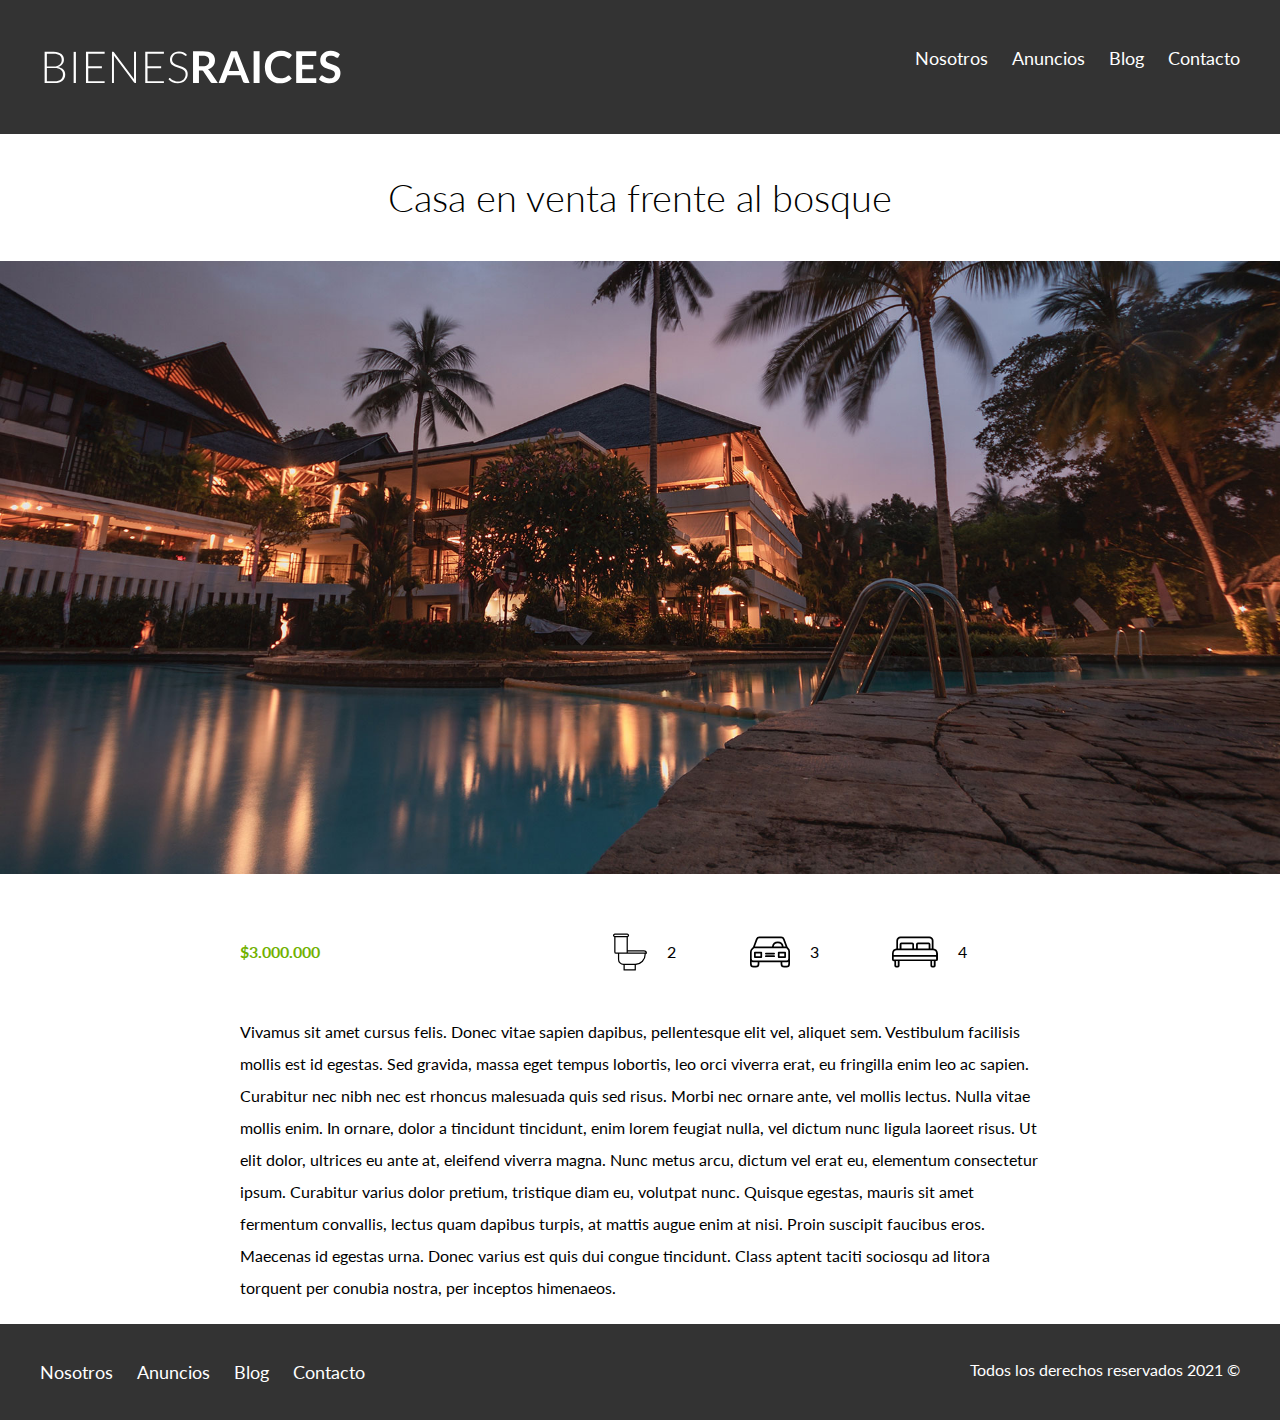
<file: Propiedades/anuncio.html>
<!DOCTYPE html>
<html lang="en">

<head>
    <meta charset="UTF-8">
    <meta http-equiv="X-UA-Compatible" content="IE=edge">
    <meta name="viewport" content="width=device-width, initial-scale=1.0">
    <title>Bienes Raices</title>
    <link rel="preconnect" href="https://fonts.gstatic.com">
    <link href="https://fonts.googleapis.com/css2?family=Lato:ital,wght@0,300;0,400;0,700;1,900&display=swap"
        rel="stylesheet">
    <link rel="stylesheet" href="css/normalize.css">
    <link rel="stylesheet" href="css/estilos.css">

</head>

<body>
    <header class="site-header">
        <div class="contenedor contenido-header">
            <div class="barra">
                <a href="/">
                    <img src="img/logo.svg" alt="Logotipo">
                </a>

                <nav class="navegacion">
                    <a href="nosotros.html">Nosotros</a>
                    <a href="anuncios.html">Anuncios</a>
                    <a href="blog.html">Blog</a>
                    <a href="contacto.html">Contacto</a>
                </nav>
            </div>

        </div>
        <!--contenedor-->
    </header>

    <h1 class="fw-300 centrar-texto">Casa en venta frente al bosque</h1>
    <img src="img/destacada.jpg" alt="">
    <main class="contenedor seccion contenido-centrado">
        <div class="resumen-propiedad">
            <p class="precio">$3.000.000</p>
            <ul class="iconos-caracteristicas">
                <li>
                    <img src="img/icono_wc.svg" alt="">
                    <p>2</p>
                </li>
                <li>
                    <img src="img/icono_estacionamiento.svg" alt="">
                    <p>3</p>
                </li>
                <li>
                    <img src="img/icono_dormitorio.svg" alt="">
                    <p>4</p>
                </li>
            </ul>
        </div><!--resumen propiedad-->

        <p>Vivamus sit amet cursus felis. Donec vitae sapien dapibus, pellentesque elit vel, aliquet sem. Vestibulum facilisis
        mollis est id egestas. Sed gravida, massa eget tempus lobortis, leo orci viverra erat, eu fringilla enim leo ac sapien.
        Curabitur nec nibh nec est rhoncus malesuada quis sed risus. Morbi nec ornare ante, vel mollis lectus. Nulla vitae
        mollis enim. In ornare, dolor a tincidunt tincidunt, enim lorem feugiat nulla, vel dictum nunc ligula laoreet risus. Ut
        elit dolor, ultrices eu ante at, eleifend viverra magna. Nunc metus arcu, dictum vel erat eu, elementum consectetur
        ipsum. Curabitur varius dolor pretium, tristique diam eu, volutpat nunc. Quisque egestas, mauris sit amet fermentum
        convallis, lectus quam dapibus turpis, at mattis augue enim at nisi. Proin suscipit faucibus eros. Maecenas id egestas
        urna. Donec varius est quis dui congue tincidunt. Class aptent taciti sociosqu ad litora torquent per conubia nostra,
        per inceptos himenaeos.</p>
    </main>
    <footer class="site-footer seccion">
        <div class="contenedor contenedor-footer">
            <nav class="navegacion">
                <a href="nosotros.html">Nosotros</a>
                <a href="anuncios.html">Anuncios</a>
                <a href="blog.html">Blog</a>
                <a href="contacto.html">Contacto</a>
            </nav>
            <p class="copyright">Todos los derechos reservados 2021 &copy;</p>
        </div>
    </footer>
</body>

</html>
</file>
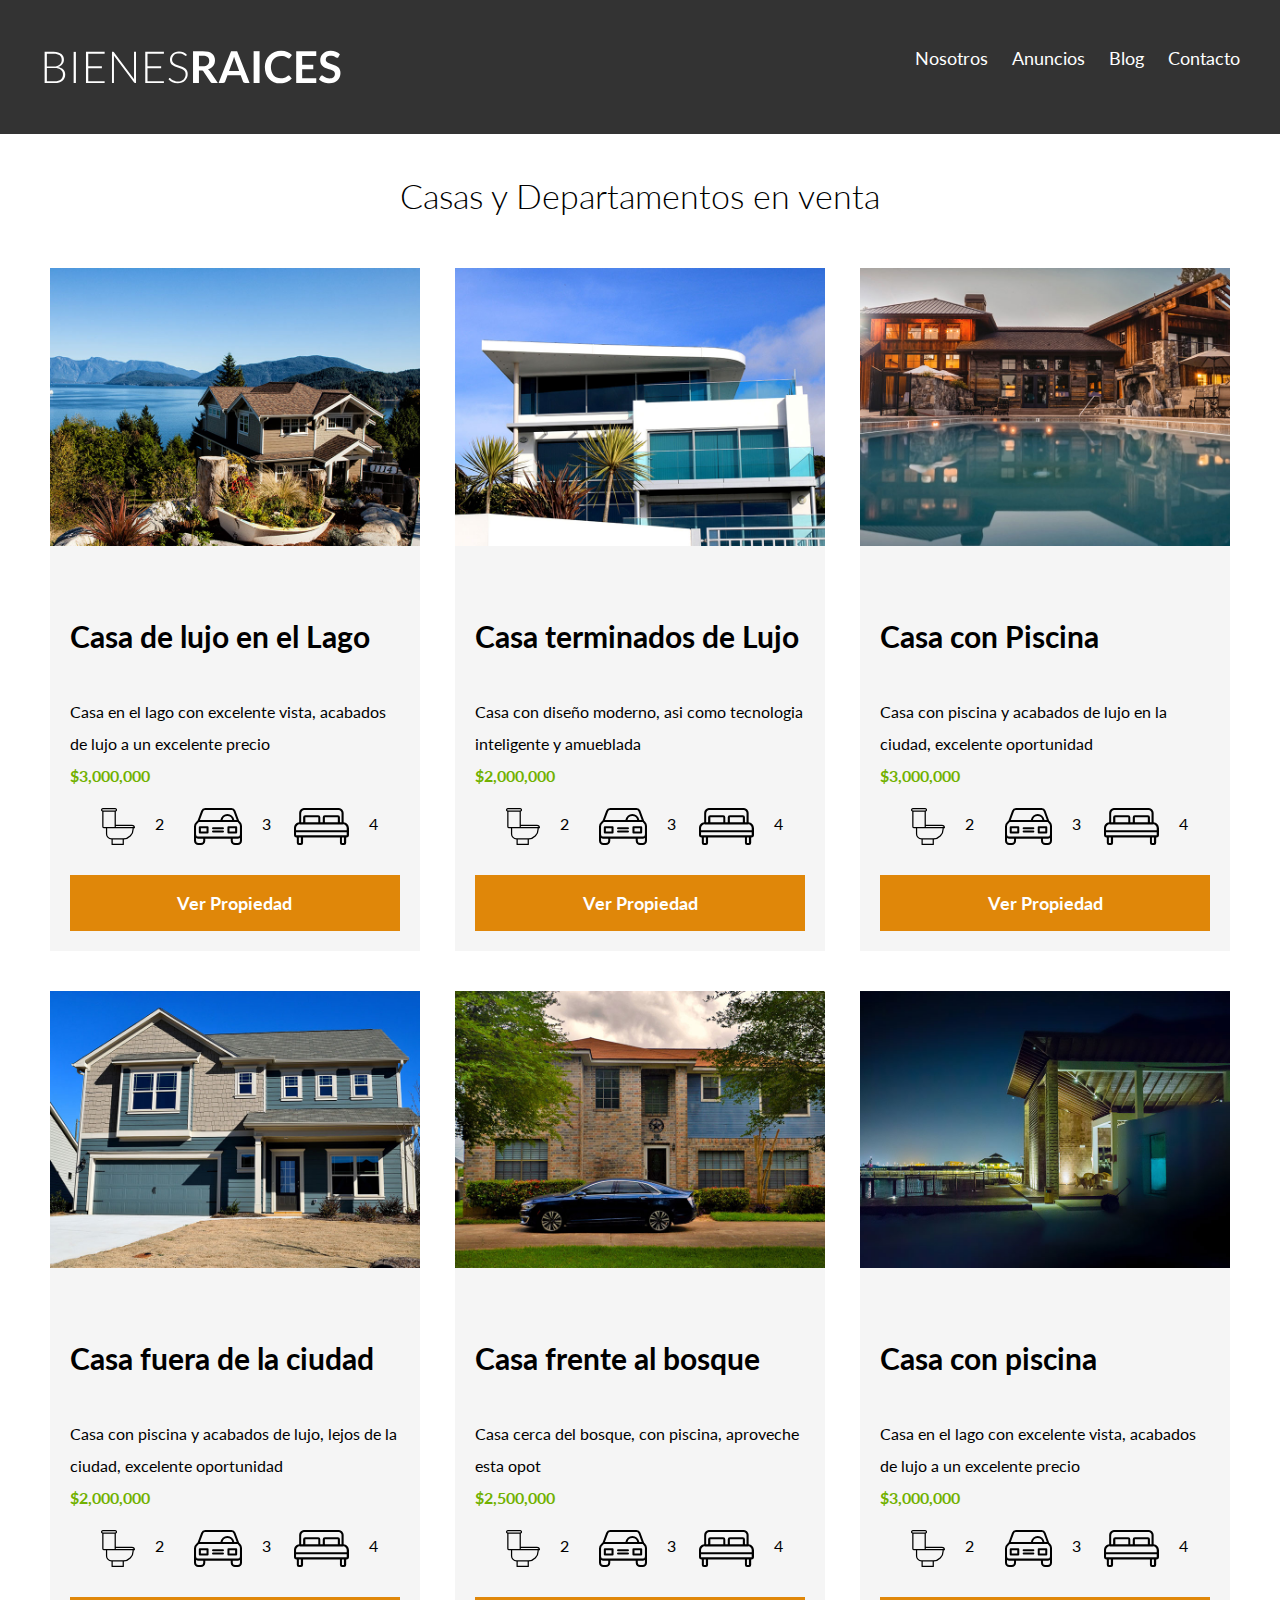
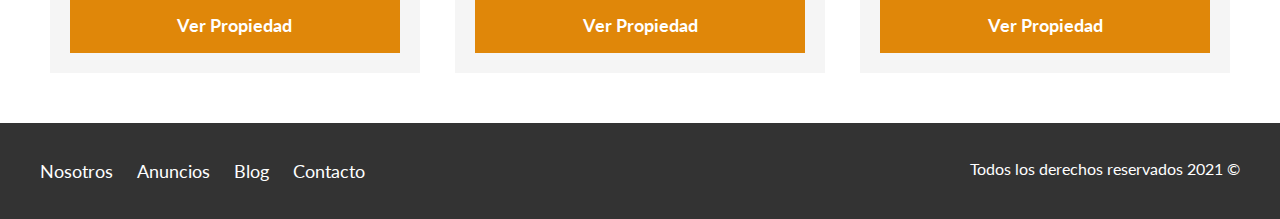
<file: Propiedades/anuncios.html>
<!DOCTYPE html>
<html lang="en">

<head>
    <meta charset="UTF-8">
    <meta http-equiv="X-UA-Compatible" content="IE=edge">
    <meta name="viewport" content="width=device-width, initial-scale=1.0">
    <title>Bienes Raices</title>
    <link rel="preconnect" href="https://fonts.gstatic.com">
    <link href="https://fonts.googleapis.com/css2?family=Lato:ital,wght@0,300;0,400;0,700;1,900&display=swap"
        rel="stylesheet">
    <link rel="stylesheet" href="css/normalize.css">
    <link rel="stylesheet" href="css/estilos.css">

</head>

<body>
    <header class="site-header">
        <div class="contenedor contenido-header">
            <div class="barra">
                <a href="/">
                    <img src="img/logo.svg" alt="Logotipo">
                </a>

                <nav class="navegacion">
                    <a href="nosotros.html">Nosotros</a>
                    <a href="anuncios.html">Anuncios</a>
                    <a href="blog.html">Blog</a>
                    <a href="contacto.html">Contacto</a>
                </nav>
            </div>

        </div>
        <!--contenedor-->
    </header>

    <main class="seccion contenedor">
        <h2 class="fw-300 centrar-texto">Casas y Departamentos en venta</h2>
        <div class="contenedor-anuncios">
            <div class="anuncio">
                <img src="img/anuncio1.jpg" alt="Casa en el lago">
                <div class="contenido-anuncio">
                    <h3>Casa de lujo en el Lago</h3>
                    <p>Casa en el lago con excelente vista, acabados de lujo a un excelente precio</p>
                    <p class="precio">$3,000,000</p>
                    <ul class="iconos-caracteristicas">
                        <li>
                            <img src="img/icono_wc.svg" alt="">
                            <p>2</p>
                        </li>
                        <li>
                            <img src="img/icono_estacionamiento.svg" alt="">
                            <p>3</p>
                        </li>
                        <li>
                            <img src="img/icono_dormitorio.svg" alt="">
                            <p>4</p>
                        </li>
                    </ul>
                    <a href="anuncio.html" class="boton boton-amarillo dblock">Ver Propiedad</a>
                </div>
            </div>
            <div class="anuncio">
                <img src="img/anuncio2.jpg" alt="Casa terminada de lujo">
                <div class="contenido-anuncio">
                    <h3>Casa terminados de Lujo</h3>
                    <p>Casa con diseño moderno, asi como tecnologia inteligente y amueblada</p>
                    <p class="precio">$2,000,000</p>
                    <ul class="iconos-caracteristicas">
                        <li>
                            <img src="img/icono_wc.svg" alt="">
                            <p>2</p>
                        </li>
                        <li>
                            <img src="img/icono_estacionamiento.svg" alt="">
                            <p>3</p>
                        </li>
                        <li>
                            <img src="img/icono_dormitorio.svg" alt="">
                            <p>4</p>
                        </li>
                    </ul>
                    <a href="anuncio.html" class="boton boton-amarillo dblock">Ver Propiedad</a>
                </div>
            </div>
            <div class="anuncio">
                <img src="img/anuncio3.jpg" alt="Casa con Piscina">
                <div class="contenido-anuncio">
                    <h3>Casa con Piscina</h3>
                    <p>Casa con piscina y acabados de lujo en la ciudad, excelente oportunidad</p>
                    <p class="precio">$3,000,000</p>
                    <ul class="iconos-caracteristicas">
                        <li>
                            <img src="img/icono_wc.svg" alt="">
                            <p>2</p>
                        </li>
                        <li>
                            <img src="img/icono_estacionamiento.svg" alt="">
                            <p>3</p>
                        </li>
                        <li>
                            <img src="img/icono_dormitorio.svg" alt="">
                            <p>4</p>
                        </li>
                    </ul>
                    <a href="anuncio.html" class="boton boton-amarillo dblock ">Ver Propiedad</a>
                </div>
            </div>
            <div class="anuncio">
                <img src="img/anuncio4.jpg" alt="Casa en el lago">
                <div class="contenido-anuncio">
                    <h3>Casa fuera de la ciudad</h3>
                    <p>Casa con piscina y acabados de lujo, lejos de la ciudad, excelente oportunidad</p>
                    <p class="precio">$2,000,000</p>
                    <ul class="iconos-caracteristicas">
                        <li>
                            <img src="img/icono_wc.svg" alt="">
                            <p>2</p>
                        </li>
                        <li>
                            <img src="img/icono_estacionamiento.svg" alt="">
                            <p>3</p>
                        </li>
                        <li>
                            <img src="img/icono_dormitorio.svg" alt="">
                            <p>4</p>
                        </li>
                    </ul>
                    <a href="anuncio.html" class="boton boton-amarillo dblock">Ver Propiedad</a>
                </div>
            </div>
            <div class="anuncio">
                <img src="img/anuncio5.jpg" alt="Casa en el lago">
                <div class="contenido-anuncio">
                    <h3>Casa frente al bosque</h3>
                    <p>Casa cerca del bosque, con piscina, aproveche esta opot </p>
                    <p class="precio">$2,500,000</p>
                    <ul class="iconos-caracteristicas">
                        <li>
                            <img src="img/icono_wc.svg" alt="">
                            <p>2</p>
                        </li>
                        <li>
                            <img src="img/icono_estacionamiento.svg" alt="">
                            <p>3</p>
                        </li>
                        <li>
                            <img src="img/icono_dormitorio.svg" alt="">
                            <p>4</p>
                        </li>
                    </ul>
                    <a href="anuncio.html" class="boton boton-amarillo dblock">Ver Propiedad</a>
                </div>
            </div>
            <div class="anuncio">
                <img src="img/anuncio6.jpg" alt="Casa en el lago">
                <div class="contenido-anuncio">
                    <h3>Casa con piscina</h3>
                    <p>Casa en el lago con excelente vista, acabados de lujo a un excelente precio</p>
                    <p class="precio">$3,000,000</p>
                    <ul class="iconos-caracteristicas">
                        <li>
                            <img src="img/icono_wc.svg" alt="">
                            <p>2</p>
                        </li>
                        <li>
                            <img src="img/icono_estacionamiento.svg" alt="">
                            <p>3</p>
                        </li>
                        <li>
                            <img src="img/icono_dormitorio.svg" alt="">
                            <p>4</p>
                        </li>
                    </ul>
                    <a href="anuncio.html" class="boton boton-amarillo dblock">Ver Propiedad</a>
                </div>
            </div>
        </div>
        <!--contenedor-->

    </main>

    <footer class="site-footer seccion">
        <div class="contenedor contenedor-footer">
            <nav class="navegacion">
                <a href="nosotros.html">Nosotros</a>
                <a href="anuncios.html">Anuncios</a>
                <a href="blog.html">Blog</a>
                <a href="contacto.html">Contacto</a>
            </nav>
            <p class="copyright">Todos los derechos reservados 2021 &copy;</p>
        </div>
    </footer>
</body>

</html>
</file>
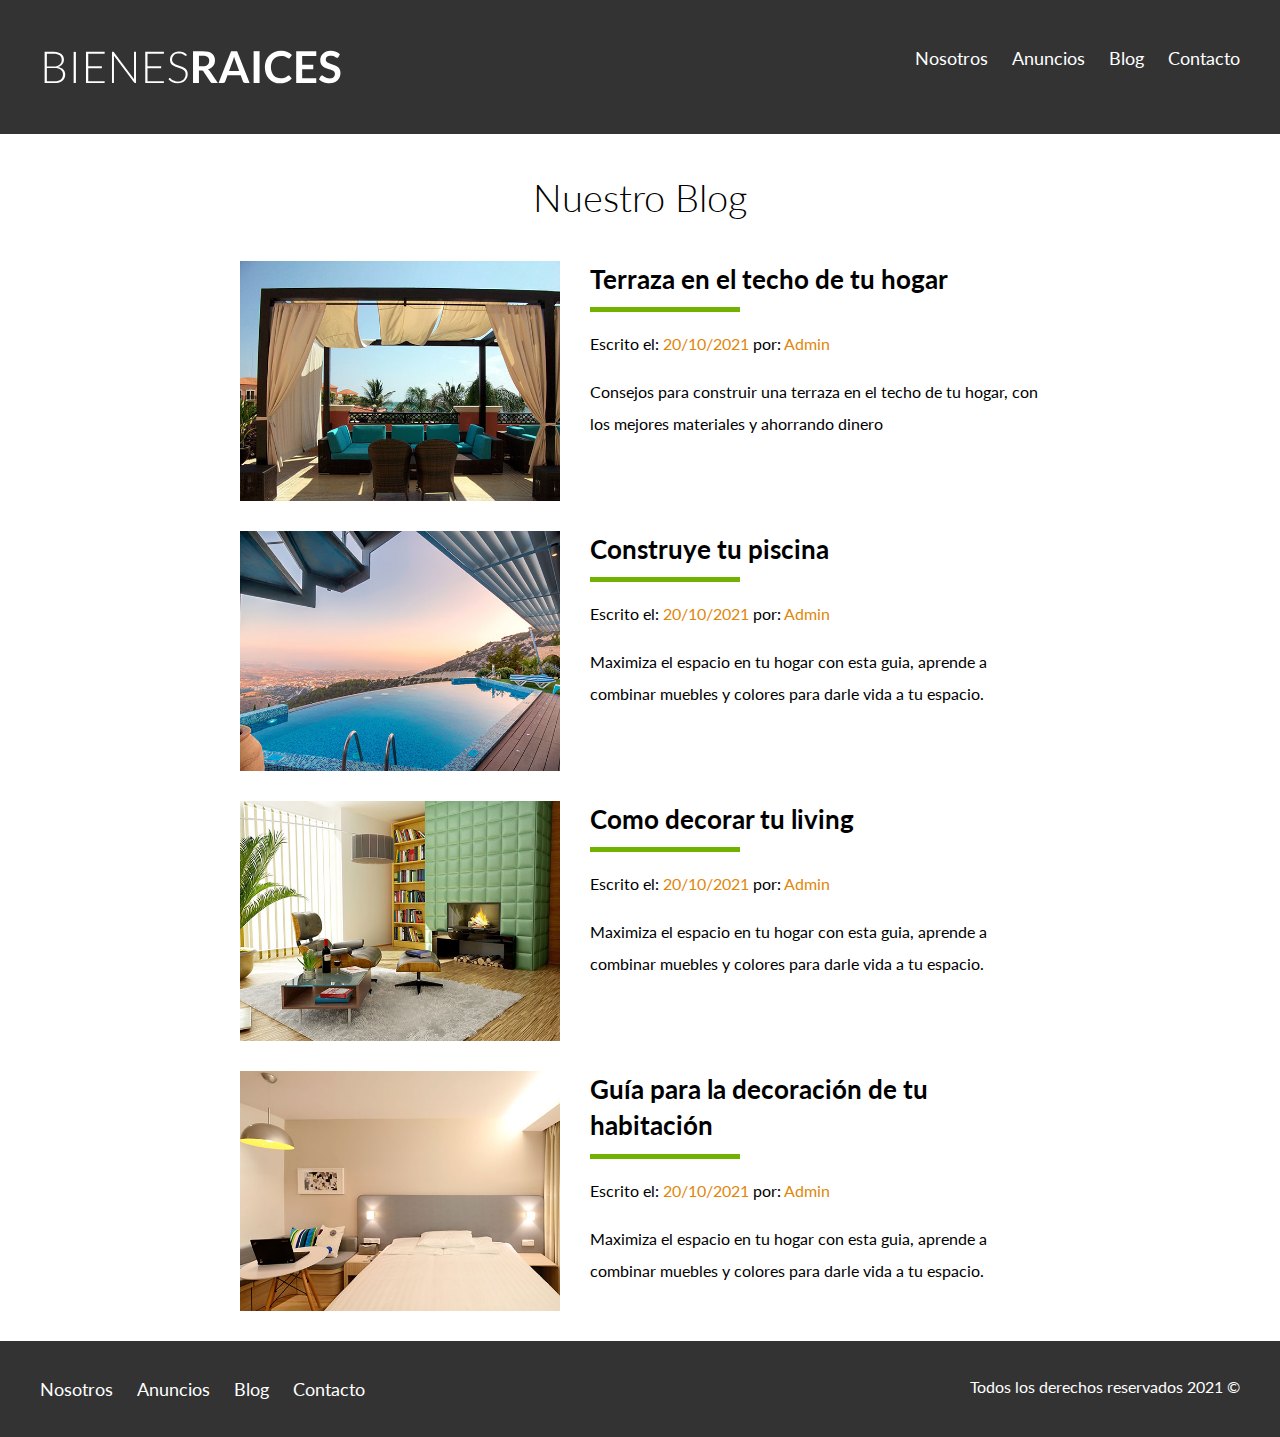
<file: Propiedades/blog.html>
<!DOCTYPE html>
<html lang="en">

<head>
    <meta charset="UTF-8">
    <meta http-equiv="X-UA-Compatible" content="IE=edge">
    <meta name="viewport" content="width=device-width, initial-scale=1.0">
    <title>Bienes Raices</title>
    <link rel="preconnect" href="https://fonts.gstatic.com">
    <link href="https://fonts.googleapis.com/css2?family=Lato:ital,wght@0,300;0,400;0,700;1,900&display=swap"
        rel="stylesheet">
    <link rel="stylesheet" href="css/normalize.css">
    <link rel="stylesheet" href="css/estilos.css">

</head>

<body>
    <header class="site-header">
        <div class="contenedor contenido-header">
            <div class="barra">
                <a href="/">
                    <img src="img/logo.svg" alt="Logotipo">
                </a>

                <nav class="navegacion">
                    <a href="nosotros.html">Nosotros</a>
                    <a href="anuncios.html">Anuncios</a>
                    <a href="blog.html">Blog</a>
                    <a href="contacto.html">Contacto</a>
                </nav>
            </div>

        </div>
        <!--contenedor-->
    </header>


    <main class="contenedor seccion contenido-centrado">
        <h1 class="fw-300 centrar-texto">Nuestro Blog</h1>
        <article class="entrada-blog">
            <div class="imagen">
                <img src="img/blog1.jpg" alt="">
            </div>
            <div class="texto-entrada">
                <a href="entrada.html">
                    <h4>Terraza en el techo de tu hogar</h4>
                </a>
                <p>Escrito el: <span>20/10/2021</span> por: <span>Admin</span></p>
                <p>Consejos para construir una terraza en el techo de tu hogar, con los mejores materiales y
                    ahorrando
                    dinero</p>
            </div>
        </article>
        <article class="entrada-blog">
            <div class="imagen">
                <img src="img/blog2.jpg" alt="">
            </div>
            <div class="texto-entrada">
                <a href="entrada.html">
                    <h4>Construye tu piscina</h4>
                </a>
                <p>Escrito el: <span>20/10/2021</span> por: <span>Admin</span></p>
                <p>Maximiza el espacio en tu hogar con esta guia, aprende a combinar muebles y colores para darle
                    vida a tu
                    espacio.</p>
            </div>
        </article>
        <article class="entrada-blog">
            <div class="imagen">
                <img src="img/blog3.jpg" alt="">
            </div>
            <div class="texto-entrada">
                <a href="entrada.html">
                    <h4>Como decorar tu living</h4>
                </a>
                <p>Escrito el: <span>20/10/2021</span> por: <span>Admin</span></p>
                <p>Maximiza el espacio en tu hogar con esta guia, aprende a combinar muebles y colores para darle
                    vida a tu
                    espacio.</p>
            </div>
        </article>
        <article class="entrada-blog">
            <div class="imagen">
                <img src="img/blog4.jpg" alt="">
            </div>
            <div class="texto-entrada">
                <a href="entrada.html">
                    <h4>Guía para la decoración de tu habitación</h4>
                </a>
                <p>Escrito el: <span>20/10/2021</span> por: <span>Admin</span></p>
                <p>Maximiza el espacio en tu hogar con esta guia, aprende a combinar muebles y colores para darle
                    vida a tu
                    espacio.</p>
            </div>
        </article>
    </main>
    <footer class="site-footer seccion">
        <div class="contenedor contenedor-footer">
            <nav class="navegacion">
                <a href="nosotros.html">Nosotros</a>
                <a href="anuncios.html">Anuncios</a>
                <a href="blog.html">Blog</a>
                <a href="contacto.html">Contacto</a>
            </nav>
            <p class="copyright">Todos los derechos reservados 2021 &copy;</p>
        </div>
    </footer>
</body>

</html>
</file>
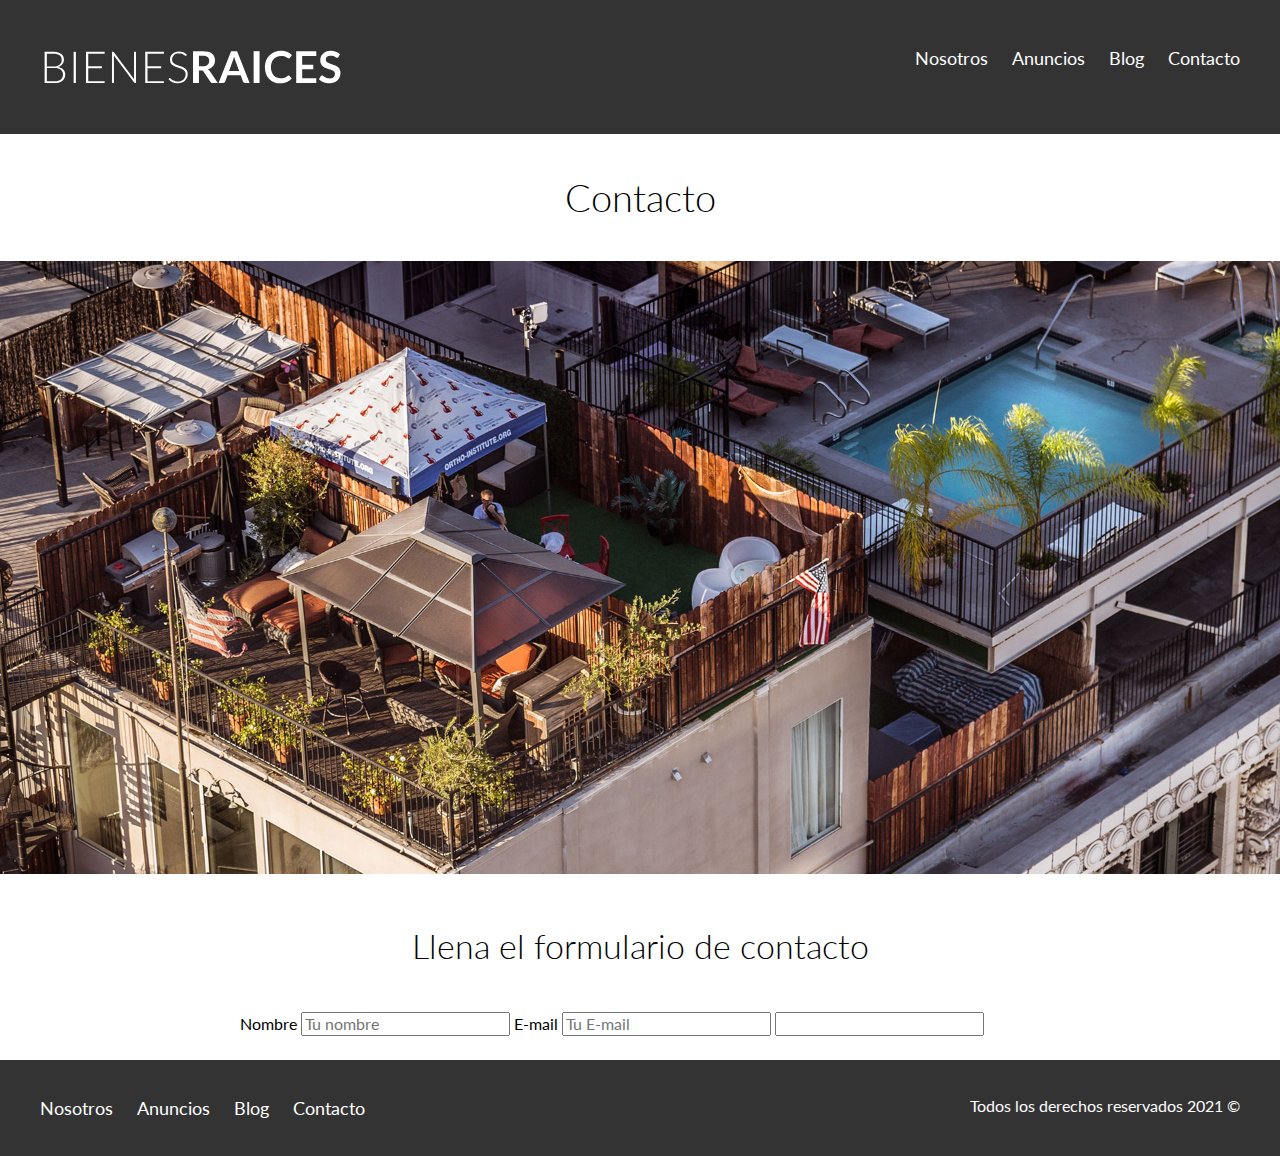
<file: Propiedades/contacto.html>
<!DOCTYPE html>
<html lang="en">

<head>
    <meta charset="UTF-8">
    <meta http-equiv="X-UA-Compatible" content="IE=edge">
    <meta name="viewport" content="width=device-width, initial-scale=1.0">
    <title>Bienes Raices</title>
    <link rel="preconnect" href="https://fonts.gstatic.com">
    <link href="https://fonts.googleapis.com/css2?family=Lato:ital,wght@0,300;0,400;0,700;1,900&display=swap"
        rel="stylesheet">
    <link rel="stylesheet" href="css/normalize.css">
    <link rel="stylesheet" href="css/estilos.css">

</head>

<body>
    <header class="site-header">
        <div class="contenedor contenido-header">
            <div class="barra">
                <a href="/">
                    <img src="img/logo.svg" alt="Logotipo">
                </a>

                <nav class="navegacion">
                    <a href="nosotros.html">Nosotros</a>
                    <a href="anuncios.html">Anuncios</a>
                    <a href="blog.html">Blog</a>
                    <a href="contacto.html">Contacto</a>
                </nav>
            </div>

        </div>
        <!--contenedor-->
    </header>

    <h1 class="fw-300 centrar-texto">Contacto</h1>
    <img src="img/destacada3.jpg" alt="">

    <main class="contenedor seccion contenido-centrado">
        <h2 class="fw-300 centrar-texto ">Llena el formulario de contacto</h2>
        <form action="">
            <label for="nombre">Nombre</label>
            <input type="text" id="nombre" placeholder="Tu nombre">
            <label for="email">E-mail</label>
            <input type="mail" name="email" id="email" placeholder="Tu E-mail">
            <label for=""></label>
            <input type="text" name="" id="">
                        
        </form>
    </main>

    <footer class="site-footer seccion">
        <div class="contenedor contenedor-footer">
            <nav class="navegacion">
                <a href="nosotros.html">Nosotros</a>
                <a href="anuncios.html">Anuncios</a>
                <a href="blog.html">Blog</a>
                <a href="contacto.html">Contacto</a>
            </nav>
            <p class="copyright">Todos los derechos reservados 2021 &copy;</p>
        </div>
    </footer>
</body>

</html>
</file>
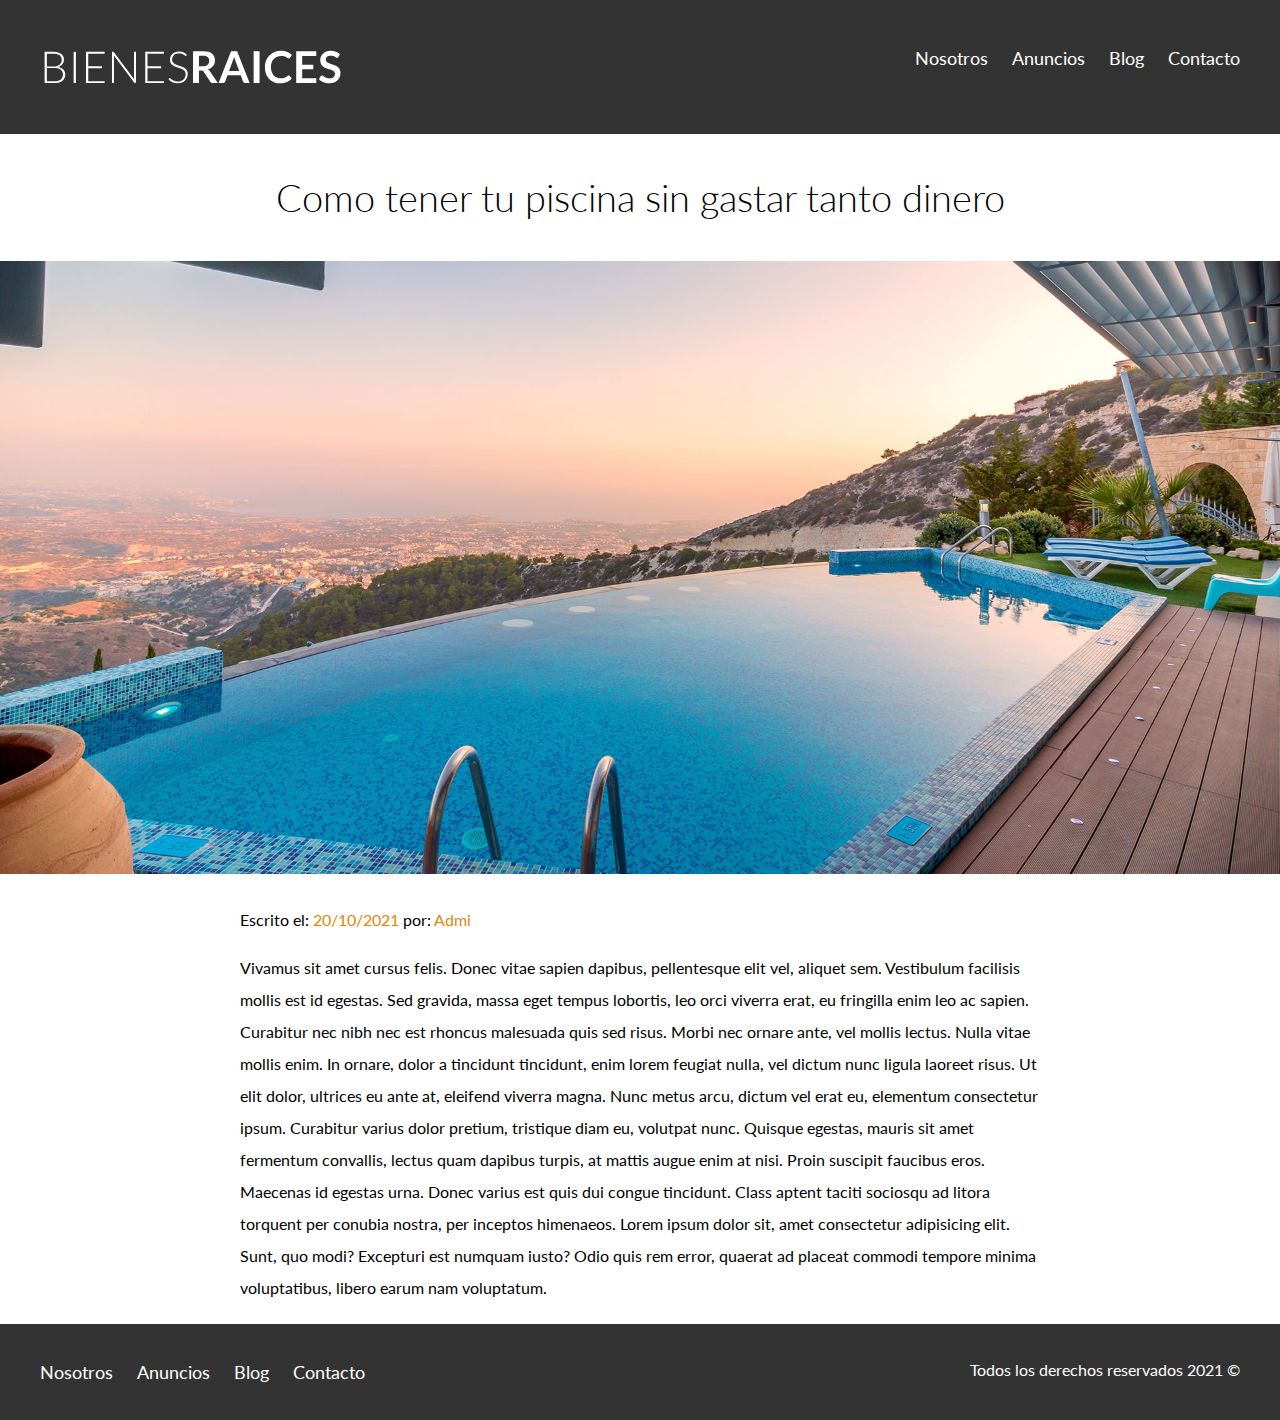
<file: Propiedades/entrada.html>
<!DOCTYPE html>
<html lang="en">

<head>
    <meta charset="UTF-8">
    <meta http-equiv="X-UA-Compatible" content="IE=edge">
    <meta name="viewport" content="width=device-width, initial-scale=1.0">
    <title>Bienes Raices</title>
    <link rel="preconnect" href="https://fonts.gstatic.com">
    <link href="https://fonts.googleapis.com/css2?family=Lato:ital,wght@0,300;0,400;0,700;1,900&display=swap"
        rel="stylesheet">
    <link rel="stylesheet" href="css/normalize.css">
    <link rel="stylesheet" href="css/estilos.css">

</head>

<body>
    <header class="site-header">
        <div class="contenedor contenido-header">
            <div class="barra">
                <a href="/">
                    <img src="img/logo.svg" alt="Logotipo">
                </a>

                <nav class="navegacion">
                    <a href="nosotros.html">Nosotros</a>
                    <a href="anuncios.html">Anuncios</a>
                    <a href="blog.html">Blog</a>
                    <a href="contacto.html">Contacto</a>
                </nav>
            </div>

        </div>
        <!--contenedor-->
    </header>

    <h1 class="fw-300 centrar-texto">Como tener tu piscina sin gastar tanto dinero</h1>
    <img src="img/destacada2.jpg" alt="">
    <main class="contenedor seccion contenido-centrado texto-entrada">

        <p>Escrito el: <span>20/10/2021</span> por: <span>Admi</span></p>

        <p>Vivamus sit amet cursus felis. Donec vitae sapien dapibus, pellentesque elit vel, aliquet sem. Vestibulum
            facilisis
            mollis est id egestas. Sed gravida, massa eget tempus lobortis, leo orci viverra erat, eu fringilla enim leo
            ac sapien.
            Curabitur nec nibh nec est rhoncus malesuada quis sed risus. Morbi nec ornare ante, vel mollis lectus. Nulla
            vitae
            mollis enim. In ornare, dolor a tincidunt tincidunt, enim lorem feugiat nulla, vel dictum nunc ligula
            laoreet risus. Ut
            elit dolor, ultrices eu ante at, eleifend viverra magna. Nunc metus arcu, dictum vel erat eu, elementum
            consectetur
            ipsum. Curabitur varius dolor pretium, tristique diam eu, volutpat nunc. Quisque egestas, mauris sit amet
            fermentum
            convallis, lectus quam dapibus turpis, at mattis augue enim at nisi. Proin suscipit faucibus eros. Maecenas
            id egestas
            urna. Donec varius est quis dui congue tincidunt. Class aptent taciti sociosqu ad litora torquent per
            conubia nostra,
            per inceptos himenaeos.
            Lorem ipsum dolor sit, amet consectetur adipisicing elit. Sunt, quo modi? Excepturi est numquam iusto? 
            Odio quis rem error, 
            quaerat ad placeat commodi tempore minima voluptatibus, libero earum nam voluptatum.
        </p>
    </main>
    <footer class="site-footer seccion">
        <div class="contenedor contenedor-footer">
            <nav class="navegacion">
                <a href="nosotros.html">Nosotros</a>
                <a href="anuncios.html">Anuncios</a>
                <a href="blog.html">Blog</a>
                <a href="contacto.html">Contacto</a>
            </nav>
            <p class="copyright">Todos los derechos reservados 2021 &copy;</p>
        </div>
    </footer>
</body>

</html>
</file>
<file: Propiedades/css/estilos.css>
*, *:before, *:after {
  box-sizing: inherit;
}
html{
    font-size: 62.5%;
     box-sizing: border-box;
}

/*fonts*/
body{
    font-family: 'Lato', sans-serif;
    font-size: 1.6rem;
    line-height:2;
}

/*globales*/
.contenedor{
    max-width: 120rem;
    margin: 0 auto; /*arriba, derecha, abajo, izquierda*/
}

h1{
    font-size: 3.8rem;
}

h2{
    font-size: 3.4rem;
}

h3{
    font-size: 3rem;
}

h4{
    font-size: 2.6rem;
}

img{
    max-width: 100%;
}

/*utilidades*/

.seccion{
    margin-top: 2rem;
    margin-bottom: 2rem;
}
.fw-300{
    font-weight: 300;
}
.centrar-texto{
    text-align:center;
}
.dblock{
    display: block!important;
}

.contenido-centrado{
    max-width: 800px;
}

/*Botones*/

.boton{
    color: #ffff;
    font-weight: 700;
    text-decoration: none;
    font-size: 1.8rem;
    padding: 1rem 3rem;
    margin-top: 3rem;
    display: inline-block;
    text-align: center;

}
.boton-amarillo{
    background-color: #e08709;
}
.boton-verde{
    background-color: #71b100;
}
/*header*/
.site-header.inicio{
    background-image: url(../img/header.jpg);
    background-position: center;
    background-size: cover;
    height: 100vh;
    min-height: 60rem;
}

.site-header{
    background-color: #333333;
    padding: 1rem 0 3rem 0;
}

/*barra de navegacion*/

.contenido-header{
    height: 100%;
    display: flex;
    flex-direction: column;
    justify-content:space-between;

}

.contenido-header h1{
    color: #ffff;
    padding-bottom: 2rem;
    max-width: 60rem;
    line-height: 3.5rem;
}

.barra{
    display: flex;
    justify-content: space-between;
    padding-top: 3rem;
}

.navegacion a {
    color: #ffff;
    text-decoration: none;
    font-size: 1.8rem;
    align-items: center;
    margin-right: 2rem;
}
.navegacion a:last-of-type{
    margin: 0;
}

/*iconos*/


.iconos-nosotros{
    display: flex;
    justify-content: space-between;

}
.iconos{
    flex-basis:calc(33.3%-1rem);
    text-align: center;

}

.iconos h3{
    text-transform: uppercase;
}

/*anuncios*/
.contenedor-anuncios{
    display: flex;
    justify-content: space-between;
    flex-wrap: wrap;
}

.anuncio{
    flex: 0 0 calc(33.3% - 1rem);
    border: 10px solid #ffff;
    background-color: #f5f5f5;
    margin-bottom: 2rem;
}

.contenido-anuncio{
    padding: 2rem;
    
}
.contenedor-anuncio h3,
.contenido-anuncio p{
    margin: 0;
}
.precio{
    color: #71b100;
    font-weight: 700;
}
.iconos-caracteristicas{
    list-style: none;
    padding: 0;
    display: flex;
    justify-content: space-evenly;
    flex: 1;
    max-width: 500px;
}

.iconos-caracteristicas li{
    display: flex;
}

.iconos-caracteristicas li img{
    margin-right: 2rem;
}

.vertodas{
    display: flex;
    justify-content: flex-end;
}

/*contacto home*/
.imagen-contacto{
    background-image: url(../img/encuentra.jpg);
    background-position: center center;
    background-size: cover;
    height: 40rem;
    display: flex;
    align-items: center;
}
.contenido-contacto{
    flex: 1;
    color: #ffff;
    
}
.contenido-contacto p{
    font-size: 1.8rem;
}

/*seccion inferior*/

.seccion-inferior{
    display: flex;
    justify-content: space-between;
}
.seccion-inferior .blog{
    flex-basis: 60%;
}
.seccion-inferior .testimonios{
    flex-basis: calc(40% - 2rem);
}
.entrada-blog{
    display: flex;
    justify-content: space-between;
    margin-bottom: 2rem;
}
.entrada-blog:nth-last-of-type{
    margin-bottom: 0;
}
.entrada-blog .imagen{
    flex-basis: 40%;
}
.entrada-blog .texto-entrada{
    flex-basis: calc(60% - 3rem);
}
.texto-entrada h4{
    margin: 0;
    line-height: 1.4;
}
.texto-entrada a{
    color: #000000;
    text-decoration: none;
}
.texto-entrada h4::after{
    content: '';
    display: block;
    width: 15rem;
    height: .5rem;
    background-color: #71b100;
    margin-top: 10px;
}
.texto-entrada span{
    color: #e08709;
}
.testimonio{
    background-color: #71b100;
    font-size: 2.4rem;
    padding: 2rem;
    color: #ffff;
    border-radius: 2rem;
}
.testimonio p{
    text-align: right;
}
.testimonio blockquote::before{
    content: '';
    background-image: url(../img/comilla.svg);
    width: 4rem;
    height: 4rem;
    position: absolute;
    top:0;
    left: -2rem;

}
.testimonio blockquote{
    position: relative;
    padding-left: 5rem;
    font-weight: 300;
}

/*footer*/
.site-footer{
    margin: 0;
    background-color: #333333;
    margin: 0;

}
.contenedor-footer{
    padding: 3rem 0;
    display: flex;
    justify-content: space-between;
}
.copyright{
    margin: 0;
    color: #ffff;
}

/*paginas internas*/
/*nosotros*/
.contenido-nosotros{
    display: grid;
    grid-template-columns: repeat(2, 1fr);
    grid-column-gap: 2rem;
}    

.texto-nosotros blockquote{
    font-weight: 900;
    font-size: 2rem;
    margin: 0;
    padding: 1rem 0 3rem 0;
}
/*anuncio*/
.resumen-propiedad{
    display: flex;
    justify-content: space-between;
    align-items: center;
}
</file>
